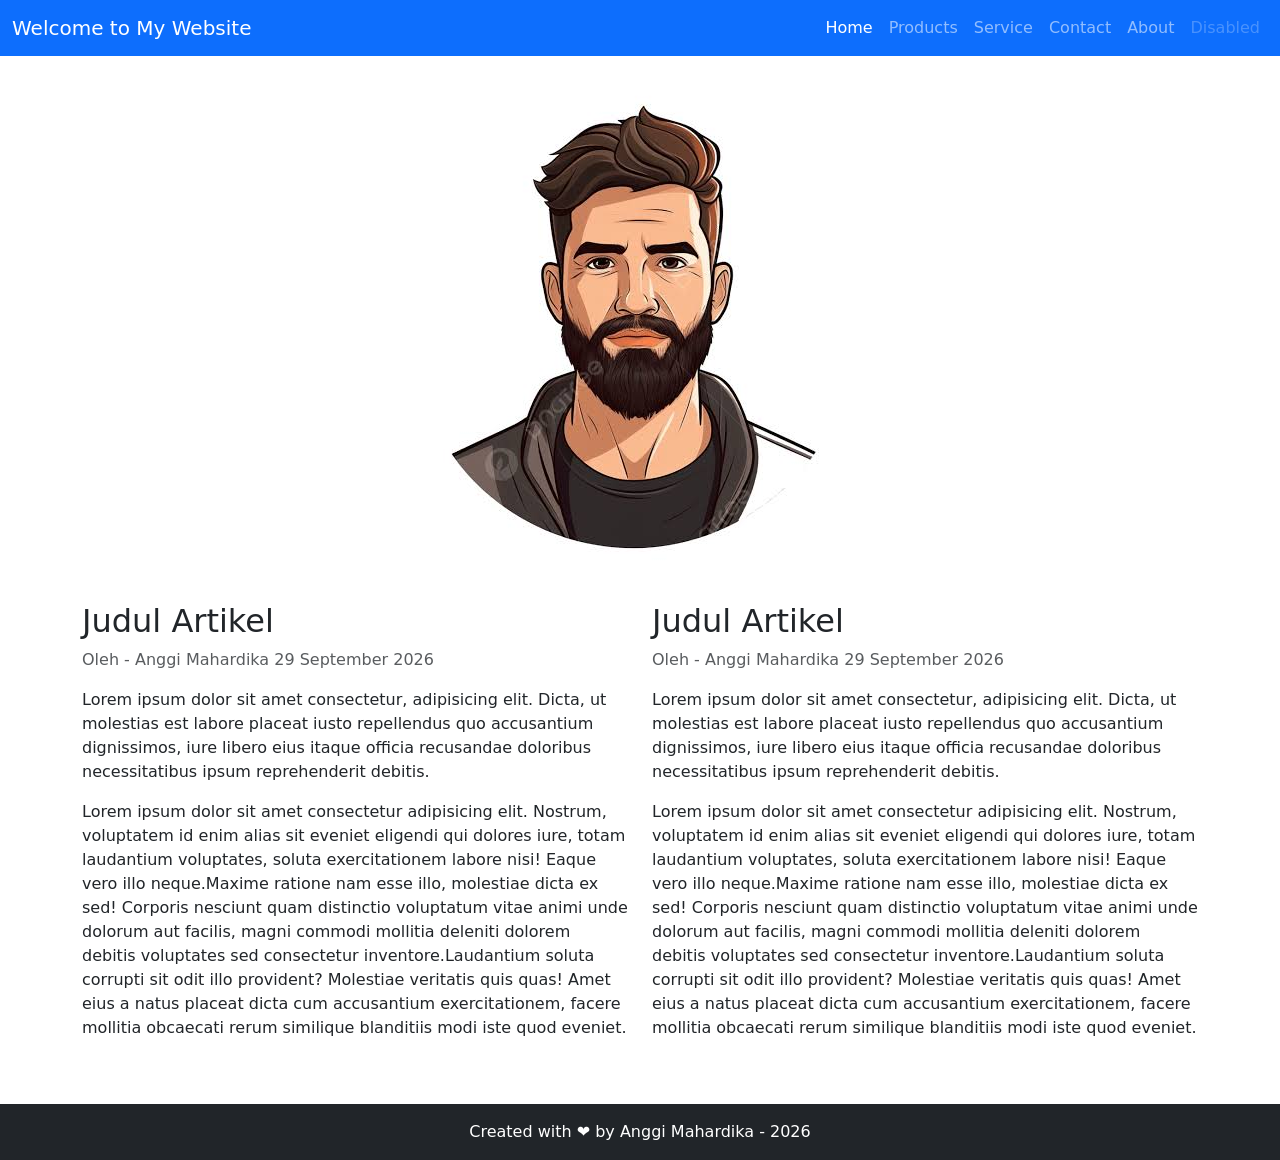
<file: web-bootstrap/index.html>
<!DOCTYPE html>
<html lang="en">
<head>
    <meta charset="UTF-8">
    <meta name="viewport" content="width=device-width, initial-scale=1.0">
    <title>Document</title>
     <link href="https://cdn.jsdelivr.net/npm/bootstrap@5.3.8/dist/css/bootstrap.min.css" rel="stylesheet" integrity="sha384-sRIl4kxILFvY47J16cr9ZwB07vP4J8+LH7qKQnuqkuIAvNWLzeN8tE5YBujZqJLB" crossorigin="anonymous">
</head>
<body>
    <!-- navbar atau menu untuk warna primary, danger, warning, success -->
     <nav class="navbar navbar-expand-lg bg-primary navbar-dark fixed-top">
  <div class="container-fluid">
    <a class="navbar-brand" href="#">Welcome to My Website</a>
    <button class="navbar-toggler" type="button" data-bs-toggle="collapse" data-bs-target="#navbarNavAltMarkup" aria-controls="navbarNavAltMarkup" aria-expanded="false" aria-label="Toggle navigation">
      <span class="navbar-toggler-icon"></span>
    </button>
    <div class="collapse navbar-collapse" id="navbarNavAltMarkup">
      <div class="navbar-nav ms-auto">
        <a class="nav-link active" aria-current="page" 
        href="#">Home</a>
        <a class="nav-link" href="#">Products</a>
        <a class="nav-link" href="#">Service</a>
        <a class="nav-link" href="#">Contact</a>
        <a class="nav-link" href="#">About</a>
        <a class="nav-link disabled" aria-disabled="true">Disabled</a>
      </div>
    </div>
  </div>
</nav>

<!-- hero image atau banner -->
 <div class="container text-center mt-5">
    <img src="img/images.jpg" alt="Hero Image">
 </div>

    <!-- bagian artikel -->
    <div class="container">
        <div class="row">
            <!-- column 1 -->
            <div class="col-md">
                 <h2>Judul Artikel</h2>
                <p class="text-muted">Oleh - Anggi Mahardika 29 September 2026</p>
                <p>Lorem ipsum dolor sit amet consectetur, adipisicing elit. Dicta, ut molestias est labore placeat iusto repellendus quo accusantium dignissimos, iure libero eius itaque officia recusandae doloribus necessitatibus ipsum reprehenderit debitis.</p>
                <p><span>Lorem ipsum dolor sit amet consectetur adipisicing elit. Nostrum, voluptatem id enim alias sit eveniet eligendi qui dolores iure, totam laudantium voluptates, soluta exercitationem labore nisi! Eaque vero illo neque.</span><span>Maxime ratione nam esse illo, molestiae dicta ex sed! Corporis nesciunt quam distinctio voluptatum vitae animi unde dolorum aut facilis, magni commodi mollitia deleniti dolorem debitis voluptates sed consectetur inventore.</span><span>Laudantium soluta corrupti sit odit illo provident? Molestiae veritatis quis quas! Amet eius a natus placeat dicta cum accusantium exercitationem, facere mollitia obcaecati rerum similique blanditiis modi iste quod eveniet.</span></p>
                </div>
            <!-- column 2 -->
            <div class="col-md">
                <h2>Judul Artikel</h2>
                <p class="text-muted">Oleh - Anggi Mahardika 29 September 2026</p>
                <p>Lorem ipsum dolor sit amet consectetur, adipisicing elit. Dicta, ut molestias est labore placeat iusto repellendus quo accusantium dignissimos, iure libero eius itaque officia recusandae doloribus necessitatibus ipsum reprehenderit debitis.</p>
                <p><span>Lorem ipsum dolor sit amet consectetur adipisicing elit. Nostrum, voluptatem id enim alias sit eveniet eligendi qui dolores iure, totam laudantium voluptates, soluta exercitationem labore nisi! Eaque vero illo neque.</span><span>Maxime ratione nam esse illo, molestiae dicta ex sed! Corporis nesciunt quam distinctio voluptatum vitae animi unde dolorum aut facilis, magni commodi mollitia deleniti dolorem debitis voluptates sed consectetur inventore.</span><span>Laudantium soluta corrupti sit odit illo provident? Molestiae veritatis quis quas! Amet eius a natus placeat dicta cum accusantium exercitationem, facere mollitia obcaecati rerum similique blanditiis modi iste quod eveniet.</span></p>
            </div>
        </div>
    </div>

    <!-- buat footer -->
     <footer class="bg-dark text-white text-center py-3 mt-5">
        Created with ❤️ by Anggi Mahardika - 2026
     </footer>

    <!-- javascript code bootstrap -->
    <script src="https://cdn.jsdelivr.net/npm/bootstrap@5.3.8/dist/js/bootstrap.bundle.min.js" integrity="sha384-FKyoEForCGlyvwx9Hj09JcYn3nv7wiPVlz7YYwJrWVcXK/BmnVDxM+D2scQbITxI" crossorigin="anonymous"></script>
</body>
</html>
</file>
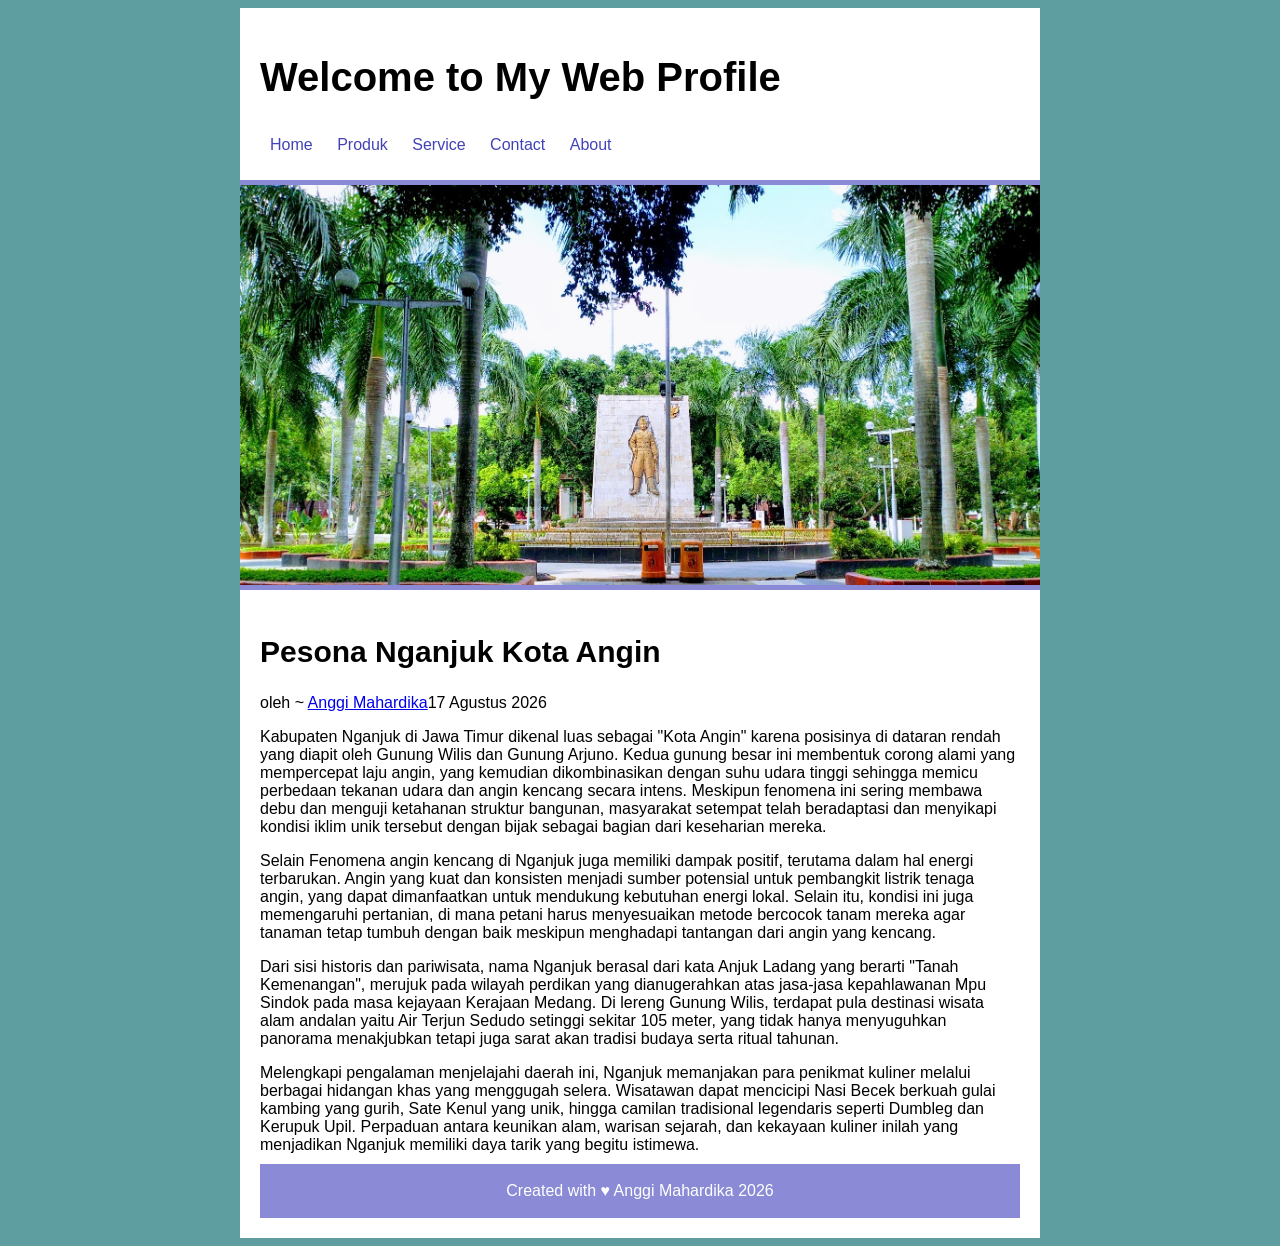
<file: web-css/index.html>
<!DOCTYPE html>
<html lang="en">
<head>
    <meta charset="UTF-8">
    <meta name="viewport" content="width=device-width, initial-scale=1.0">
    <title>Web Profile</title>
    <!--link style css external --->
    <link rel="stylesheet" href="css/style.css">
</head>
<body>
    <!-- membuat container  -->
    <div class="container">
        <!-- membuat header -->
        <div class="header">
           <h1 class="judul">Welcome to My Web Profile</h1> 
        <!-- membuat menu navigasi atas -->
         <ul class="nav">
            <li><a href="#">Home</a></li>
            <li><a href="#">Produk</a></li>
            <li><a href="#">Service</a></li>
            <li><a href="#">Contact</a></li>
            <li><a href="#">About</a></li>
         </ul>
    </div>
    <!-- header -->
  <div class ="banner"></div>


<!-- isi -->
<div class="isi">
    <h2>Pesona Nganjuk Kota Angin</h2>
    <p class="Penulis">oleh  ~ <a href="#">Anggi Mahardika</a>17 Agustus 2026</p>

<p> Kabupaten Nganjuk di Jawa Timur dikenal luas sebagai "Kota Angin" karena posisinya di dataran rendah yang diapit oleh Gunung Wilis dan Gunung Arjuno. Kedua gunung besar ini membentuk corong alami yang mempercepat laju angin, yang kemudian dikombinasikan dengan suhu udara tinggi sehingga memicu perbedaan tekanan udara dan angin kencang secara intens. Meskipun fenomena ini sering membawa debu dan menguji ketahanan struktur bangunan, masyarakat setempat telah beradaptasi dan menyikapi kondisi iklim unik tersebut dengan bijak sebagai bagian dari keseharian mereka.</p>

<p>  Selain Fenomena angin kencang di Nganjuk juga memiliki dampak positif, terutama dalam hal energi terbarukan. Angin yang kuat dan konsisten menjadi sumber potensial untuk pembangkit listrik tenaga angin, yang dapat dimanfaatkan untuk mendukung kebutuhan energi lokal. Selain itu, kondisi ini juga memengaruhi pertanian, di mana petani harus menyesuaikan metode bercocok tanam mereka agar tanaman tetap tumbuh dengan baik meskipun menghadapi tantangan dari angin yang kencang.</p>

<p> Dari sisi historis dan pariwisata, nama Nganjuk berasal dari kata Anjuk Ladang yang berarti "Tanah Kemenangan", merujuk pada wilayah perdikan yang dianugerahkan atas jasa-jasa kepahlawanan Mpu Sindok pada masa kejayaan Kerajaan Medang. Di lereng Gunung Wilis, terdapat pula destinasi wisata alam andalan yaitu Air Terjun Sedudo setinggi sekitar 105 meter, yang tidak hanya menyuguhkan panorama menakjubkan tetapi juga sarat akan tradisi budaya serta ritual tahunan.</p>

<p> Melengkapi pengalaman menjelajahi daerah ini, Nganjuk memanjakan para penikmat kuliner melalui berbagai hidangan khas yang menggugah selera. Wisatawan dapat mencicipi Nasi Becek berkuah gulai kambing yang gurih, Sate Kenul yang unik, hingga camilan tradisional legendaris seperti Dumbleg dan Kerupuk Upil. Perpaduan antara keunikan alam, warisan sejarah, dan kekayaan kuliner inilah yang menjadikan Nganjuk memiliki daya tarik yang begitu istimewa.</p>

    <!-- footer -->
<div class="footer">
        <p class="copyright">Created with &hearts; Anggi Mahardika 2026</p>
</div>
<!-- footer -->
</body>
</html>
</file>
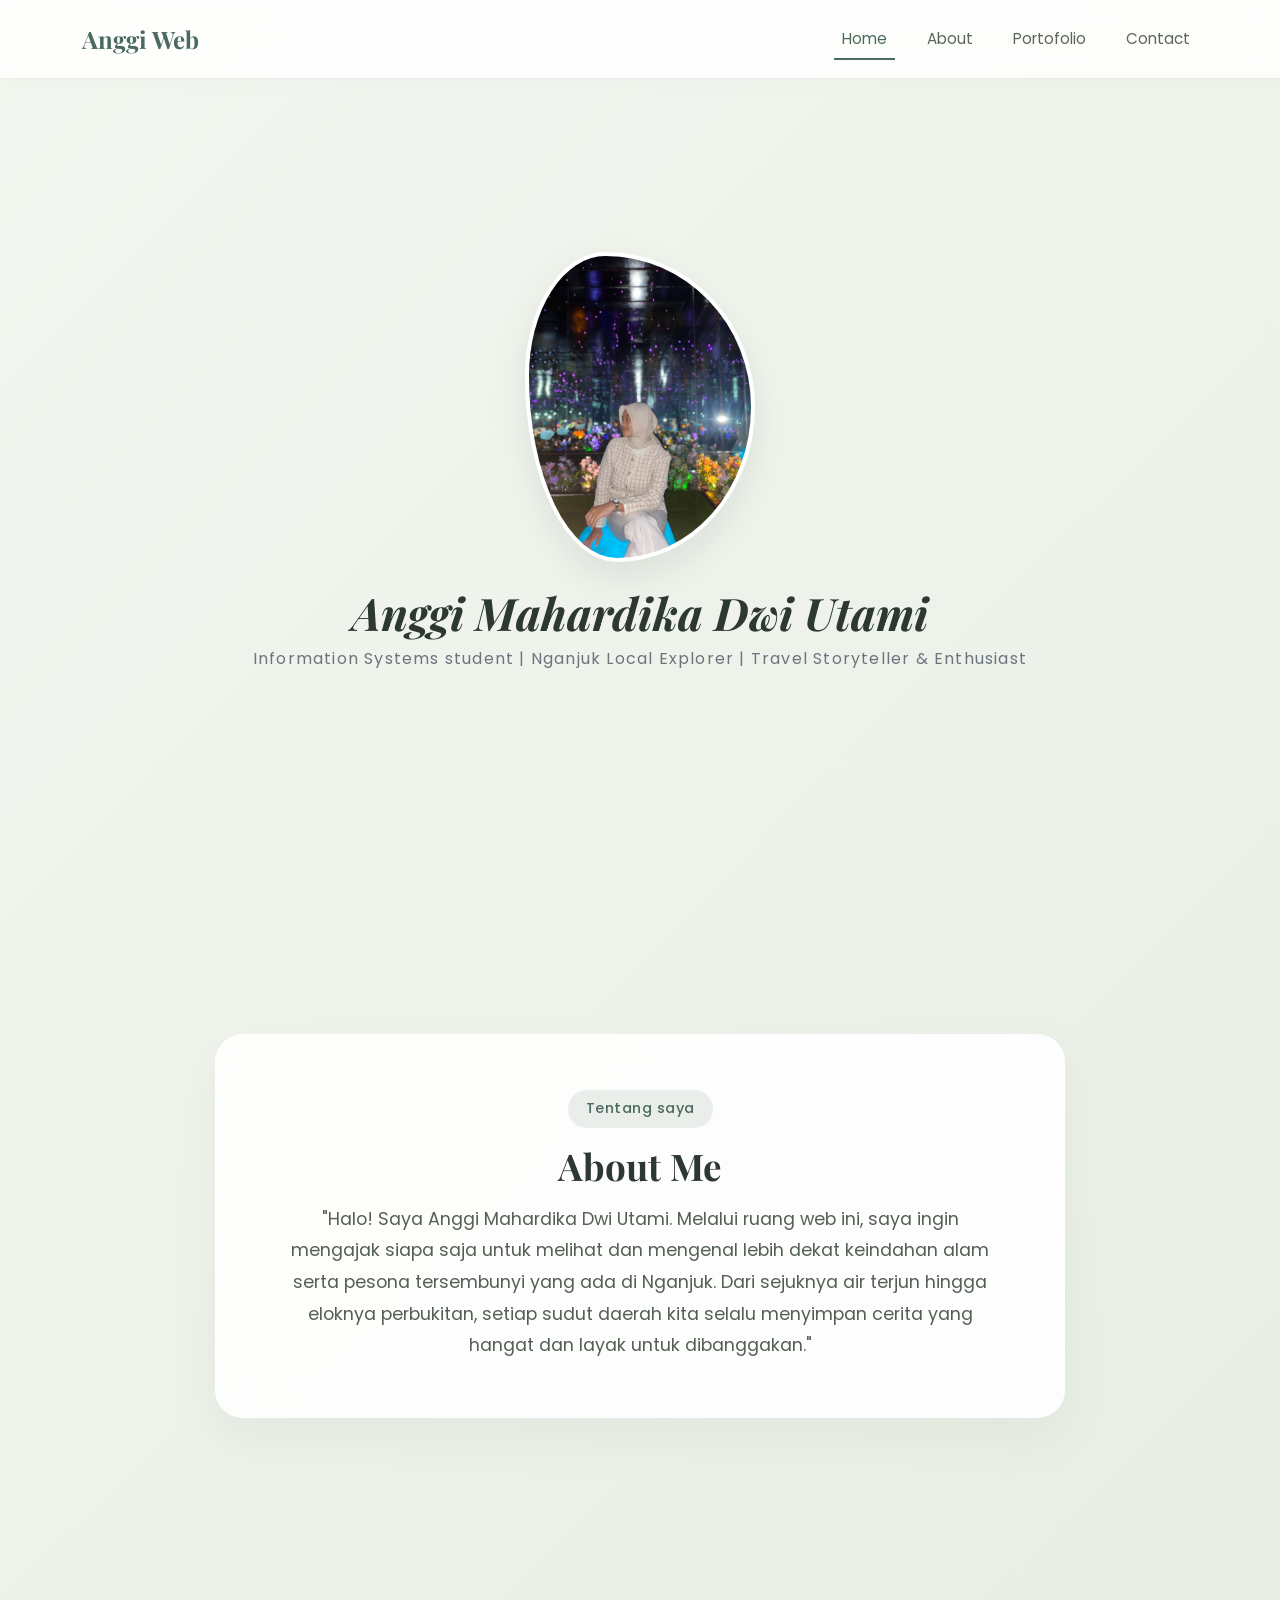
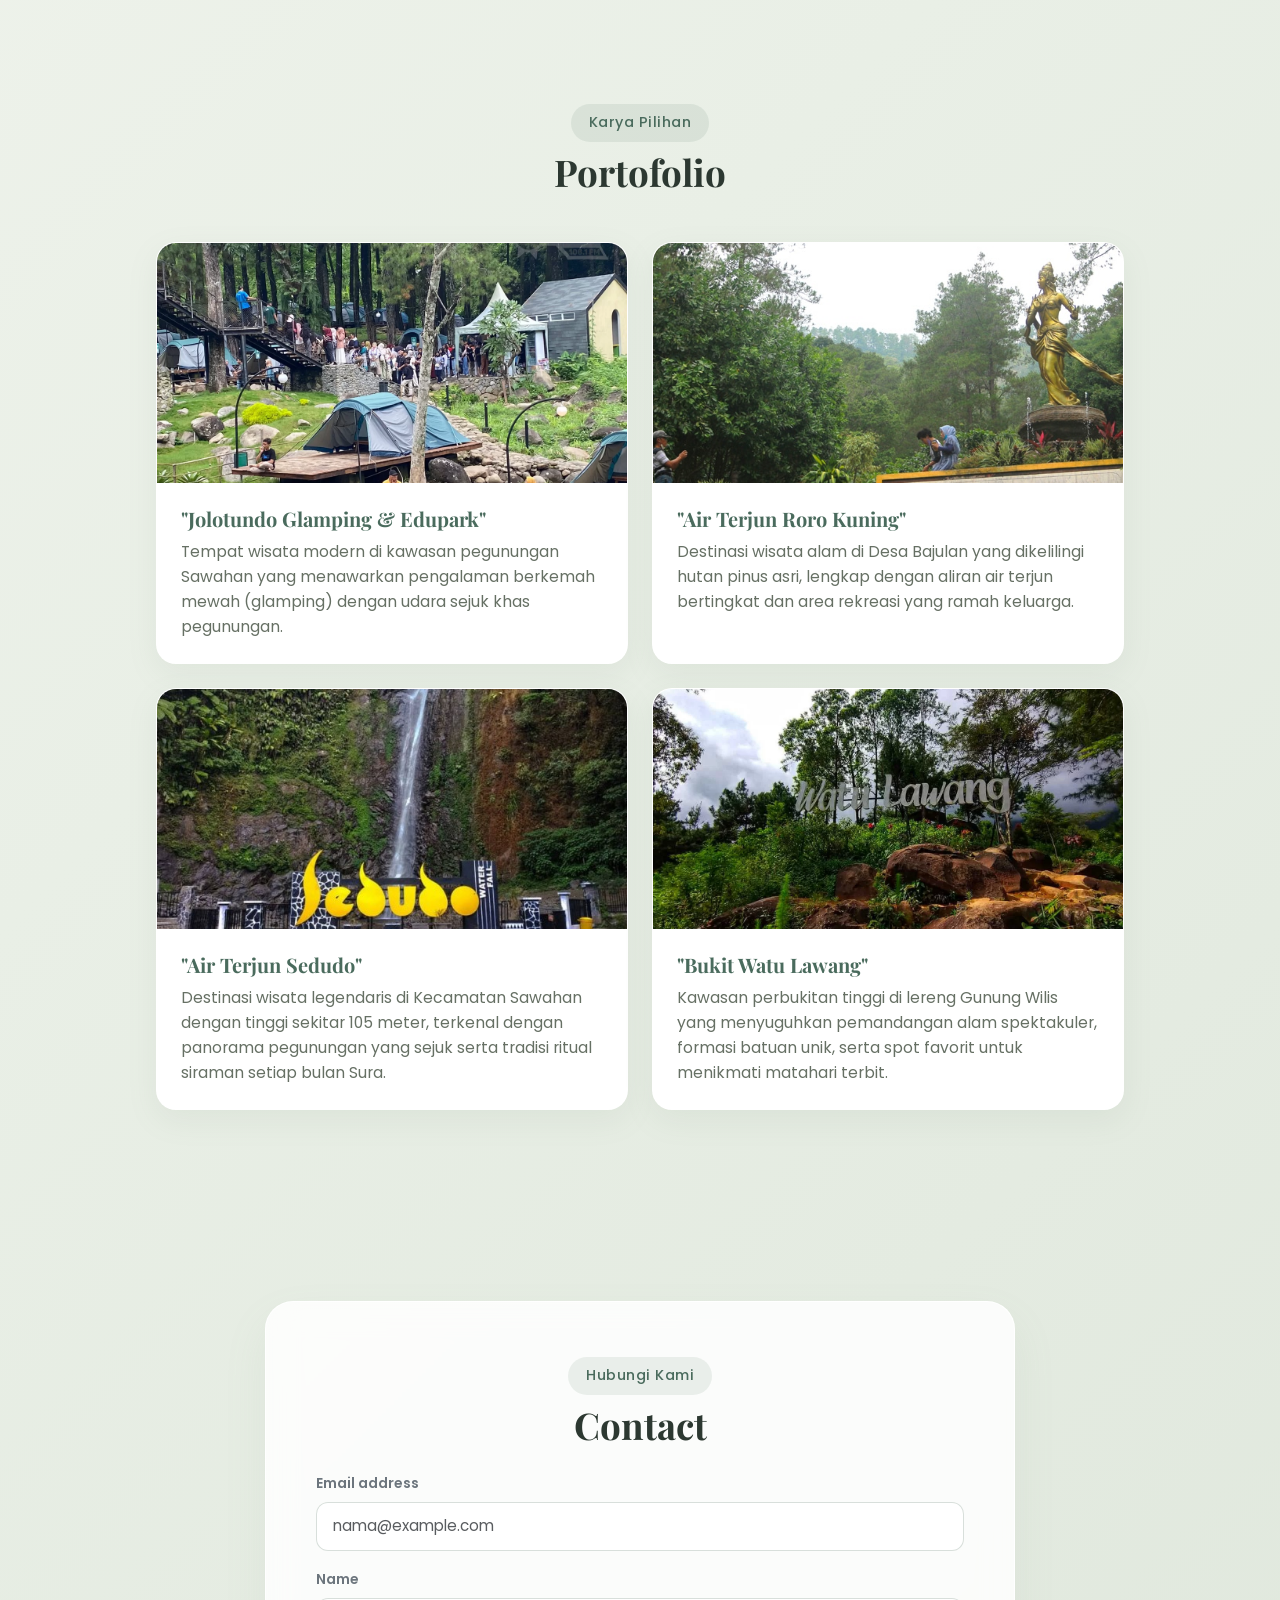
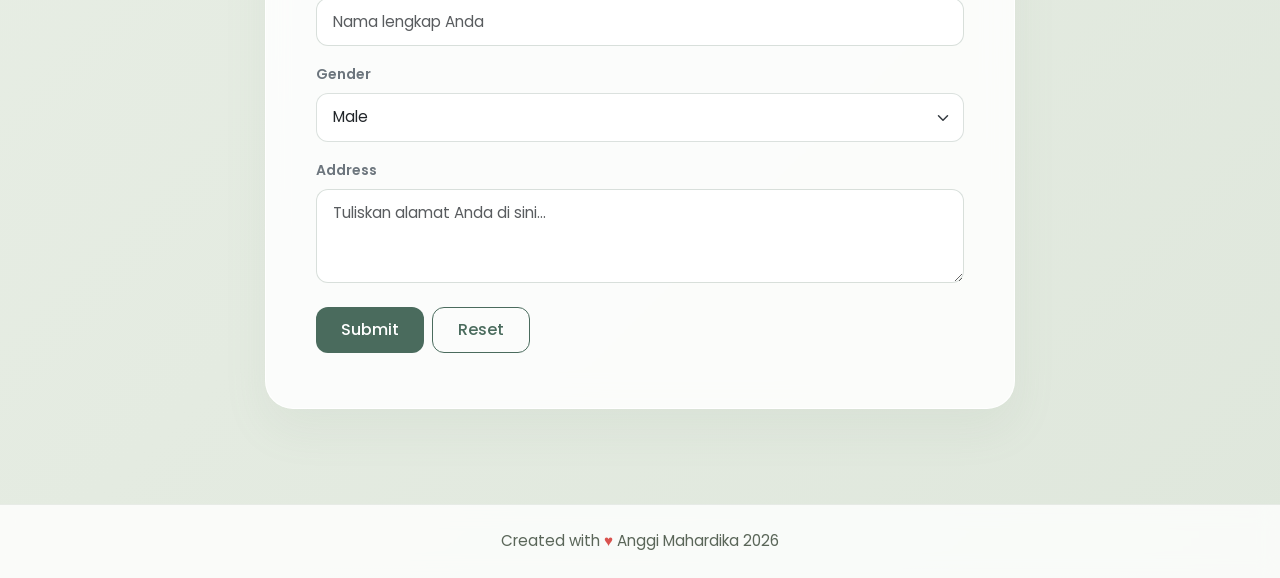
<file: web-profil/index.html>
<!DOCTYPE html>
<html lang="id">
<head>
    <meta charset="UTF-8">
    <meta name="viewport" content="width=device-width, initial-scale=1.0">
    <title>Portofolio - Anggi Mahardika </title>
    <!-- Bootstrap 5 CSS CDN -->
    <link href="https://cdn.jsdelivr.net/npm/bootstrap@5.3.0/dist/css/bootstrap.min.css" rel="stylesheet">
    <!-- Google Fonts: Playfair Display & Poppins -->
    <link href="https://fonts.googleapis.com/css2?family=Playfair+Display:ital,wght@0,600;0,700;1,400&family=Poppins:wght@300;400;500;600&display=swap" rel="stylesheet">
    <!-- Animate.css -->
    <link rel="stylesheet" href="https://cdnjs.cloudflare.com/ajax/libs/animate.css/4.1.1/animate.min.css"/>
    
    <style>
        html {
            scroll-behavior: smooth;
        }

        body {
            /* Latar Belakang Soft Pastel Sage Green & Warm Cream */
            background: linear-gradient(135deg, #f4f6f0 0%, #e9efe6 50%, #dfe7dc 100%);
            background-color: #f4f6f0;
            font-family: 'Poppins', sans-serif;
            color: #444b43;
            min-height: 100vh;
            margin: 0;
            overflow-x: hidden;
        }

        /* Navigasi Atas */
        .navbar-custom {
            background-color: rgba(255, 255, 255, 0.85);
            backdrop-filter: blur(12px);
            border-bottom: 1px solid rgba(120, 140, 120, 0.15);
            padding: 1rem 2rem;
            position: sticky;
            top: 0;
            z-index: 1000;
            box-shadow: 0 4px 20px rgba(0, 0, 0, 0.02);
        }

        .navbar-brand {
            font-family: 'Playfair Display', serif;
            color: #4a6b5d !important;
            font-weight: 700;
            font-size: 1.5rem;
        }

        .nav-link {
            color: #5a6659 !important;
            font-weight: 400;
            font-size: 0.95rem;
            transition: all 0.3s ease;
            margin-left: 1.5rem;
            position: relative;
        }

        .nav-link:hover, .nav-link.active {
            color: #4a6b5d !important;
        }

        .nav-link::after {
            content: '';
            position: absolute;
            width: 0;
            height: 2px;
            bottom: -2px;
            left: 0;
            background-color: #4a6b5d;
            transition: width 0.3s ease;
        }

        .nav-link:hover::after, .nav-link.active::after {
            width: 100%;
        }

        /* Tipografi */
        h1, h2, .profile-name {
            font-family: 'Playfair Display', serif;
        }

        .profile-name {
            color: #2c3831;
            font-style: italic;
            font-size: 2.8rem;
            font-weight: 700;
        }

        /* Bingkai Foto Profil */
        .profile-img-container {
            width: 230px;
            height: 310px;
            margin: 0 auto;
            overflow: hidden;
            border-radius: 35% 65% 60% 40% / 40% 50% 50% 60%;
            box-shadow: 0 15px 35px rgba(74, 107, 93, 0.12);
            border: 4px solid #ffffff;
            background-color: #eee;
            transition: transform 0.6s cubic-bezier(0.16, 1, 0.3, 1);
        }

        .profile-img-container img {
            width: 100%;
            height: 100%;
            object-fit: cover;
            transition: transform 0.8s cubic-bezier(0.16, 1, 0.3, 1);
        }

        .profile-img-container:hover img {
            transform: scale(1.05);
        }

        /* Layout Section */
        section {
            padding: 95px 0;
            min-height: 85vh;
            display: flex;
            align-items: center;
            justify-content: center;
        }

        /* Card Section Umum */
        .section-card {
            background: rgba(255, 255, 255, 0.85);
            backdrop-filter: blur(15px);
            border: 1px solid rgba(255, 255, 255, 0.9);
            border-radius: 28px;
            padding: 55px 50px;
            box-shadow: 0 20px 45px rgba(130, 150, 130, 0.09);
            width: 100%;
            max-width: 850px;
            margin: 0 auto;
        }

        .section-title {
            font-size: 2.3rem;
            font-weight: 700;
            color: #2c3831;
            margin-bottom: 1rem;
        }

        .section-desc {
            font-size: 1.1rem;
            line-height: 1.8;
            color: #556054;
        }

        .badge-custom {
            background-color: rgba(74, 107, 93, 0.1);
            color: #4a6b5d;
            font-weight: 500;
            padding: 8px 18px;
            border-radius: 20px;
            font-size: 0.9rem;
            letter-spacing: 0.5px;
        }

        /* Portofolio (Karya Pilihan) */
        .portfolio-wrapper-container {
            max-width: 1000px;
            width: 100%;
            margin: 0 auto;
        }

        .portfolio-card {
            border-radius: 20px;
            overflow: hidden;
            background: #ffffff;
            box-shadow: 0 10px 30px rgba(130, 150, 130, 0.1);
            border: 1px solid rgba(255, 255, 255, 0.9);
            transition: all 0.6s cubic-bezier(0.16, 1, 0.3, 1);
        }

        .portfolio-card:hover {
            transform: translateY(-8px);
            box-shadow: 0 20px 40px rgba(74, 107, 93, 0.18);
        }

        .portfolio-img-wrapper {
            height: 240px; 
            overflow: hidden;
            position: relative;
        }

        .portfolio-img-wrapper img {
            width: 100%;
            height: 100%;
            object-fit: cover;
            transition: transform 0.8s cubic-bezier(0.16, 1, 0.3, 1), filter 0.8s ease;
        }

        .portfolio-card:hover .portfolio-img-wrapper img {
            transform: scale(1.08);
            filter: brightness(1.02);
        }

        .portfolio-title {
            font-size: 1.25rem;
            font-weight: 700;
            color: #4a6b5d;
            font-family: 'Playfair Display', serif;
        }

        .portfolio-desc {
            font-size: 0.98rem;
            color: #667064;
            line-height: 1.6;
        }

        /* Form Kontak Estetik */
        .form-control, .form-select {
            border-radius: 12px;
            padding: 12px 16px;
            border: 1px solid rgba(74, 107, 93, 0.2);
            background-color: rgba(255, 255, 255, 0.9);
            font-size: 0.95rem;
            transition: all 0.3s ease;
        }

        .form-control:focus, .form-select:focus {
            border-color: #4a6b5d;
            box-shadow: 0 0 0 0.25rem rgba(74, 107, 93, 0.12);
            background-color: #ffffff;
        }

        .btn-primary-custom {
            background-color: #4a6b5d;
            border: none;
            color: white;
            padding: 10px 25px;
            border-radius: 12px;
            font-weight: 500;
            transition: all 0.4s cubic-bezier(0.16, 1, 0.3, 1);
        }

        .btn-primary-custom:hover {
            background-color: #3b5549;
            transform: translateY(-2px);
            box-shadow: 0 6px 15px rgba(74, 107, 93, 0.25);
        }

        .btn-outline-custom {
            background-color: transparent;
            border: 1px solid #4a6b5d;
            color: #4a6b5d;
            padding: 10px 25px;
            border-radius: 12px;
            font-weight: 500;
            transition: all 0.4s cubic-bezier(0.16, 1, 0.3, 1);
        }

        .btn-outline-custom:hover {
            background-color: rgba(74, 107, 93, 0.08);
            color: #3b5549;
        }

        /* Styling Footer */
        .footer-custom {
            background-color: rgba(255, 255, 255, 0.8);
            backdrop-filter: blur(10px);
            border-top: 1px solid rgba(120, 140, 120, 0.15);
            padding: 25px 0;
            text-align: center;
            font-size: 0.95rem;
            color: #5a6659;
        }

        .footer-custom span {
            color: #d9534f;
        }

        /* EFEK ANIMASI SCROLL INTERAKTIF */
        .scroll-animate {
            opacity: 0;
            transform: translateY(50px) scale(0.97);
            transition: opacity 1s cubic-bezier(0.16, 1, 0.3, 1), transform 1s cubic-bezier(0.16, 1, 0.3, 1);
            will-change: opacity, transform;
        }

        .scroll-animate.show {
            opacity: 1;
            transform: translateY(0) scale(1);
        }

        .delay-1 { transition-delay: 0.15s; }
        .delay-2 { transition-delay: 0.3s; }
        .delay-3 { transition-delay: 0.45s; }
        .delay-4 { transition-delay: 0.6s; }
    </style>
</head>
<body>

    <!-- Navigasi Atas -->
    <nav class="navbar navbar-expand-lg navbar-custom animate__animated animate__fadeInDown">
        <div class="container">
            <a class="navbar-brand" href="#home">Anggi Web</a>
            <button class="navbar-toggler border-0 shadow-none" type="button" data-bs-toggle="collapse" data-bs-target="#navbarNav" aria-controls="navbarNav" aria-expanded="false" aria-label="Toggle navigation">
                <span class="navbar-toggler-icon"></span>
            </button>
            <div class="collapse navbar-collapse justify-content-end" id="navbarNav">
                <ul class="navbar-nav">
                    <li class="nav-item"><a class="nav-link active" href="#home">Home</a></li>
                    <li class="nav-item"><a class="nav-link" href="#about">About</a></li>
                    <li class="nav-item"><a class="nav-link" href="#portofolio">Portofolio</a></li>
                    <li class="nav-item"><a class="nav-link" href="#contact">Contact</a></li>
                </ul>
            </div>
        </div>
    </nav>

    <!-- 1. BAGIAN: HOME -->
    <section id="home" class="text-center">
        <div class="container">
            <div class="profile-img-container mb-4 animate__animated animate__fadeIn animate__slow">
                <img src="image/anggi.jpg" alt="Profil">
            </div>
            <h1 class="profile-name mb-2 animate__animated animate__fadeInUp animate__delay-1s">Anggi Mahardika Dwi Utami</h1>
            <p class="text-secondary tracking-wide mb-0 animate__animated animate__fadeInUp animate__delay-2s" style="letter-spacing: 1.2px; font-size: 1rem;">
            Information Systems student | Nganjuk Local Explorer | Travel Storyteller & Enthusiast
            </p>
        </div>
    </section>

    <!-- 2. BAGIAN: ABOUT -->
    <section id="about">
        <div class="container">
            <div class="section-card text-center scroll-animate">
                <span class="badge-custom mb-3 d-inline-block">Tentang saya</span>
                <h2 class="section-title">About Me</h2>
                <p class="section-desc px-md-4 mb-0">
                    "Halo! Saya Anggi Mahardika Dwi Utami. Melalui ruang web ini, saya ingin mengajak siapa saja untuk melihat dan mengenal lebih dekat keindahan alam serta pesona tersembunyi yang ada di Nganjuk. Dari sejuknya air terjun hingga eloknya perbukitan, setiap sudut daerah kita selalu menyimpan cerita yang hangat dan layak untuk dibanggakan."
                </p>
            </div>
        </div>
    </section>

    <!-- 3. BAGIAN: PORTOFOLIO / KARYA PILIHAN -->
    <section id="portofolio">
        <div class="portfolio-wrapper-container px-3">
            <div class="text-center mb-5 scroll-animate">
                <span class="badge-custom mb-2 d-inline-block">Karya Pilihan</span>
                <h2 class="section-title">Portofolio</h2>
            </div>
            <div class="row g-4">
                <!-- Foto 1 -->
                <div class="col-md-6 scroll-animate delay-1">
                    <div class="portfolio-card h-100">
                        <div class="portfolio-img-wrapper">
                            <img src="image/jolotundo.jpg" alt="Jolotundo Glamping & Edupark">
                        </div>
                        <div class="p-4">
                            <h5 class="portfolio-title mb-2">"Jolotundo Glamping & Edupark"</h5>
                            <p class="portfolio-desc mb-0">Tempat wisata modern di kawasan pegunungan Sawahan yang menawarkan pengalaman berkemah mewah (glamping) dengan udara sejuk khas pegunungan.</p>
                        </div>
                    </div>
                </div>
                <!-- Foto 2 -->
                <div class="col-md-6 scroll-animate delay-2">
                    <div class="portfolio-card h-100">
                        <div class="portfolio-img-wrapper">
                            <img src="image/rorokuning.jpg" alt="Air Terjun Roro Kuning">
                        </div>
                        <div class="p-4">
                            <h5 class="portfolio-title mb-2">"Air Terjun Roro Kuning"</h5>
                            <p class="portfolio-desc mb-0">Destinasi wisata alam di Desa Bajulan yang dikelilingi hutan pinus asri, lengkap dengan aliran air terjun bertingkat dan area rekreasi yang ramah keluarga.</p>
                        </div>
                    </div>
                </div>
                <!-- Foto 3 -->
                <div class="col-md-6 scroll-animate delay-3">
                    <div class="portfolio-card h-100">
                        <div class="portfolio-img-wrapper">
                            <img src="image/Sedudo.jpg" alt="Air Terjun Sedudo">
                        </div>
                        <div class="p-4">
                            <h5 class="portfolio-title mb-2">"Air Terjun Sedudo"</h5>
                            <p class="portfolio-desc mb-0">Destinasi wisata legendaris di Kecamatan Sawahan dengan tinggi sekitar 105 meter, terkenal dengan panorama pegunungan yang sejuk serta tradisi ritual siraman setiap bulan Sura.</p>
                        </div>
                    </div>
                </div>
                <!-- Foto 4 -->
                <div class="col-md-6 scroll-animate delay-4">
                    <div class="portfolio-card h-100">
                        <div class="portfolio-img-wrapper">
                            <img src="image/watulawang.jpg" alt="Bukit Watu Lawang">
                        </div>
                        <div class="p-4">
                            <h5 class="portfolio-title mb-2">"Bukit Watu Lawang"</h5>
                            <p class="portfolio-desc mb-0">Kawasan perbukitan tinggi di lereng Gunung Wilis yang menyuguhkan pemandangan alam spektakuler, formasi batuan unik, serta spot favorit untuk menikmati matahari terbit.</p>
                        </div>
                    </div>
                </div>
            </div>
        </div>
    </section>

    <!-- 4. BAGIAN: CONTACT -->
    <section id="contact">
        <div class="container">
            <div class="section-card scroll-animate" style="max-width: 750px;">
                <div class="text-center mb-4">
                    <span class="badge-custom mb-2 d-inline-block">Hubungi Kami</span>
                    <h2 class="section-title">Contact</h2>
                </div>
                <form>
                    <div class="mb-3">
                        <label for="email" class="form-label small fw-semibold text-secondary">Email address</label>
                        <input type="email" class="form-control" id="email" placeholder="nama@example.com">
                    </div>
                    <div class="mb-3">
                        <label for="name" class="form-label small fw-semibold text-secondary">Name</label>
                        <input type="text" class="form-control" id="name" placeholder="Nama lengkap Anda">
                    </div>
                    <div class="mb-3">
                        <label for="gender" class="form-label small fw-semibold text-secondary">Gender</label>
                        <select class="form-select" id="gender">
                            <option selected>Male</option>
                            <option>Female</option>
                            <option>Other</option>
                        </select>
                    </div>
                    <div class="mb-4">
                        <label for="address" class="form-label small fw-semibold text-secondary">Address</label>
                        <textarea class="form-control" id="address" rows="3" placeholder="Tuliskan alamat Anda di sini..."></textarea>
                    </div>
                    <div class="d-flex gap-2">
                        <button type="submit" class="btn btn-primary-custom">Submit</button>
                        <button type="reset" class="btn btn-outline-custom">Reset</button>
                    </div>
                </form>
            </div>
        </div>
    </section>

    <!-- BAGIAN: FOOTER -->
    <footer class="footer-custom">
        <div class="container">
            <p class="mb-0">Created with <span>♥</span> Anggi Mahardika 2026</p>
        </div>
    </footer>

    <!-- Bootstrap JS Bundle CDN -->
    <script src="https://cdn.jsdelivr.net/npm/bootstrap@5.3.0/dist/js/bootstrap.bundle.min.js"></script>

    <!-- JavaScript Modern Menggunakan Intersection Observer API -->
    <script>
        document.addEventListener("DOMContentLoaded", function () {
            const observerOptions = {
                root: null,
                rootMargin: '0px',
                threshold: 0.15
            };

            const observer = new IntersectionObserver((entries, observer) => {
                entries.forEach(entry => {
                    if (entry.isIntersecting) {
                        entry.target.classList.add("show");
                    }
                });
            }, observerOptions);

            const animatedElements = document.querySelectorAll(".scroll-animate");
            animatedElements.forEach(el => observer.observe(el));
        });
    </script>
</body>
</html>
</file>
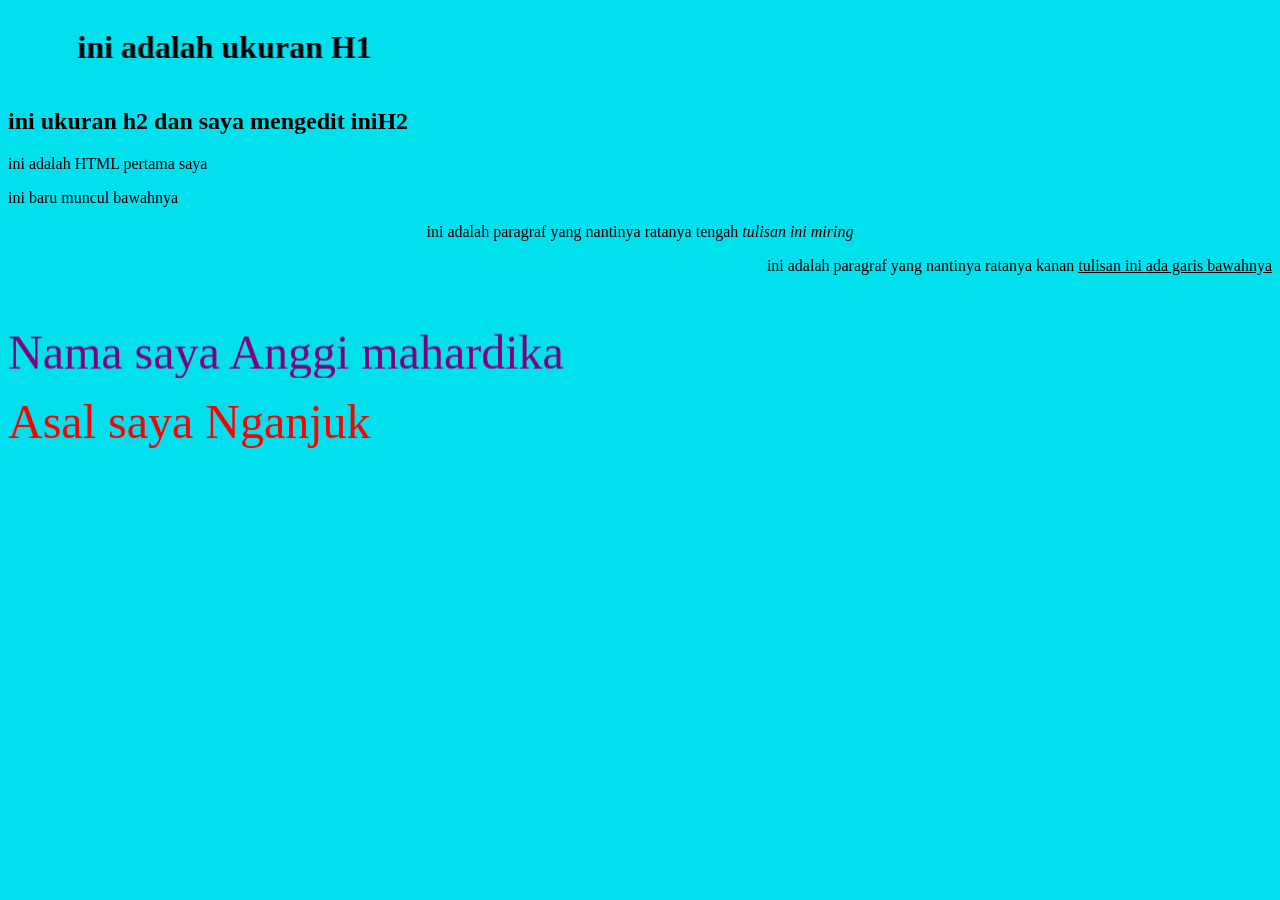
<file: tugas 1/tugas1.html>
<html>
    <head>
        <title> HTML TUGAS 1</title>
    </head>

    <body bgcolor="white red"> 

        <marquee behavior="alternate" direction="right">
            <h1>ini adalah ukuran H1</h1>
        </marquee>
        <H2>ini ukuran h2  dan saya mengedit iniH2</H2>

        <p>ini adalah HTML pertama saya</p>
        <p> ini baru muncul bawahnya</p>
        <p align="center">ini adalah paragraf yang nantinya ratanya tengah
        <i>tulisan ini miring</i> </p>
        <p align="right">ini adalah paragraf yang nantinya ratanya kanan
        <u>tulisan ini ada garis bawahnya</u> </p>

    <marquee behavior="slide" direction="up">
    <p>
        <font size="20" color="purple">Nama saya Anggi mahardika </font>
    </p>
    </marquee>

    <p>
        <font size="20" color="red"> Asal saya Nganjuk</font> 
    </p>
    </body> 

</html>
</file>
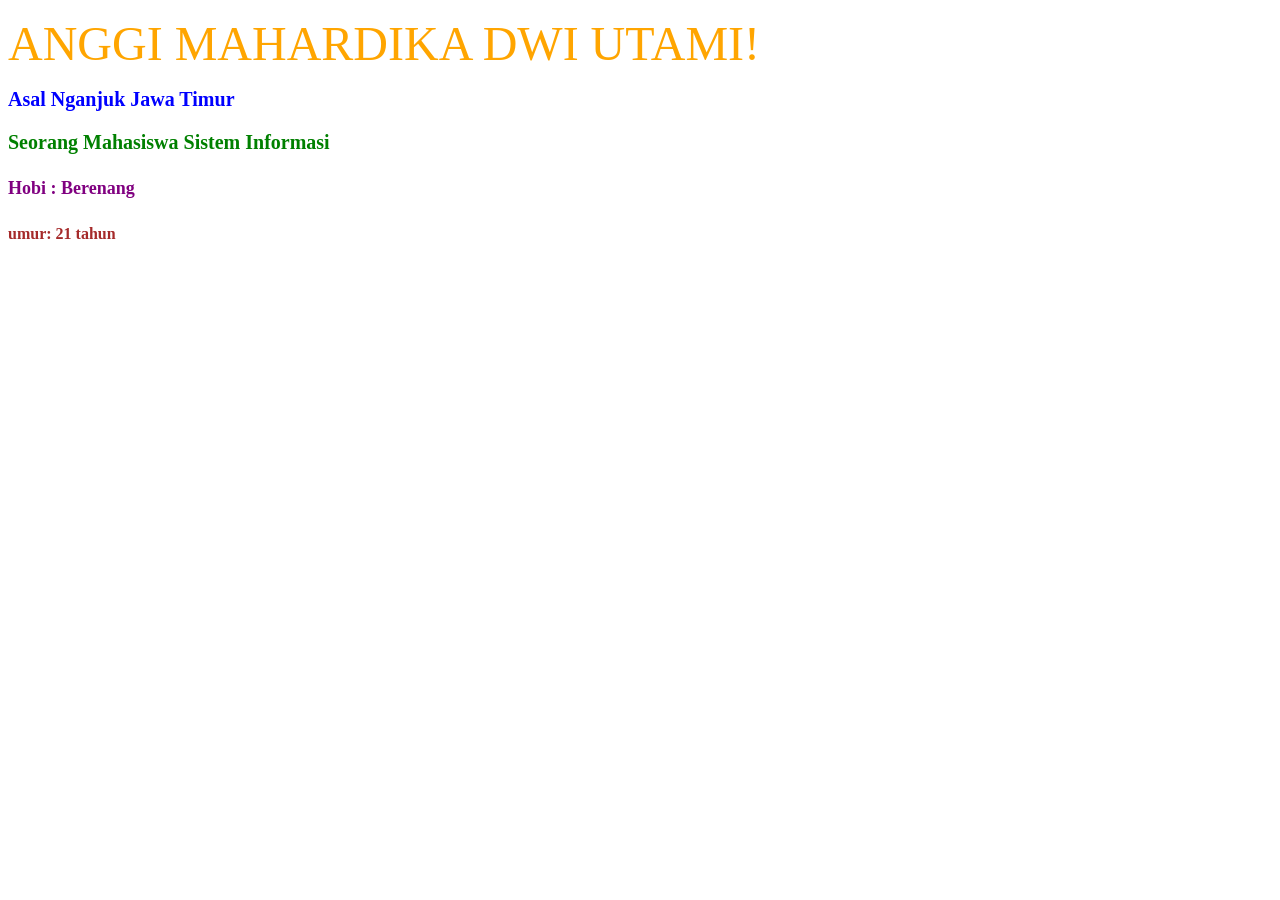
<file: tugas 3/tugas-css1.html>
<!DOCTYPE html>
<html lang="en">
<head>
    <meta charset="UTF-8">
    <meta name="viewport" content="width=device-width, initial-scale=1.0">
    <title>Document</title>
    <!-- disini tempat inline css -->
    <style type="text/css">
        h3 {
            color : purple;
            font-size: 20px;
        }

        p {
            color: rgb(119, 9, 95);
            font-size: 16px;
        }

        h2 {
            color: blue;
            font-size: 20px;
        }

        h3 {
            color: green;
            font-size: 20px;
        }

        h4 {
            color: purple;
            font-size: 18px;
        }

        h5 {
            color: brown;
            font-size: 16px;
        }

    </style>
</head>

<body>
    <P>  <font size="20" color="orange">ANGGI MAHARDIKA DWI UTAMI! </font></P>
    <h2>Asal Nganjuk Jawa Timur</h2>
    <h3>Seorang Mahasiswa Sistem Informasi</h3>
    <h4>Hobi : Berenang</h4>
    <h5>umur: 21 tahun</h5>

</body>
</html>
</file>
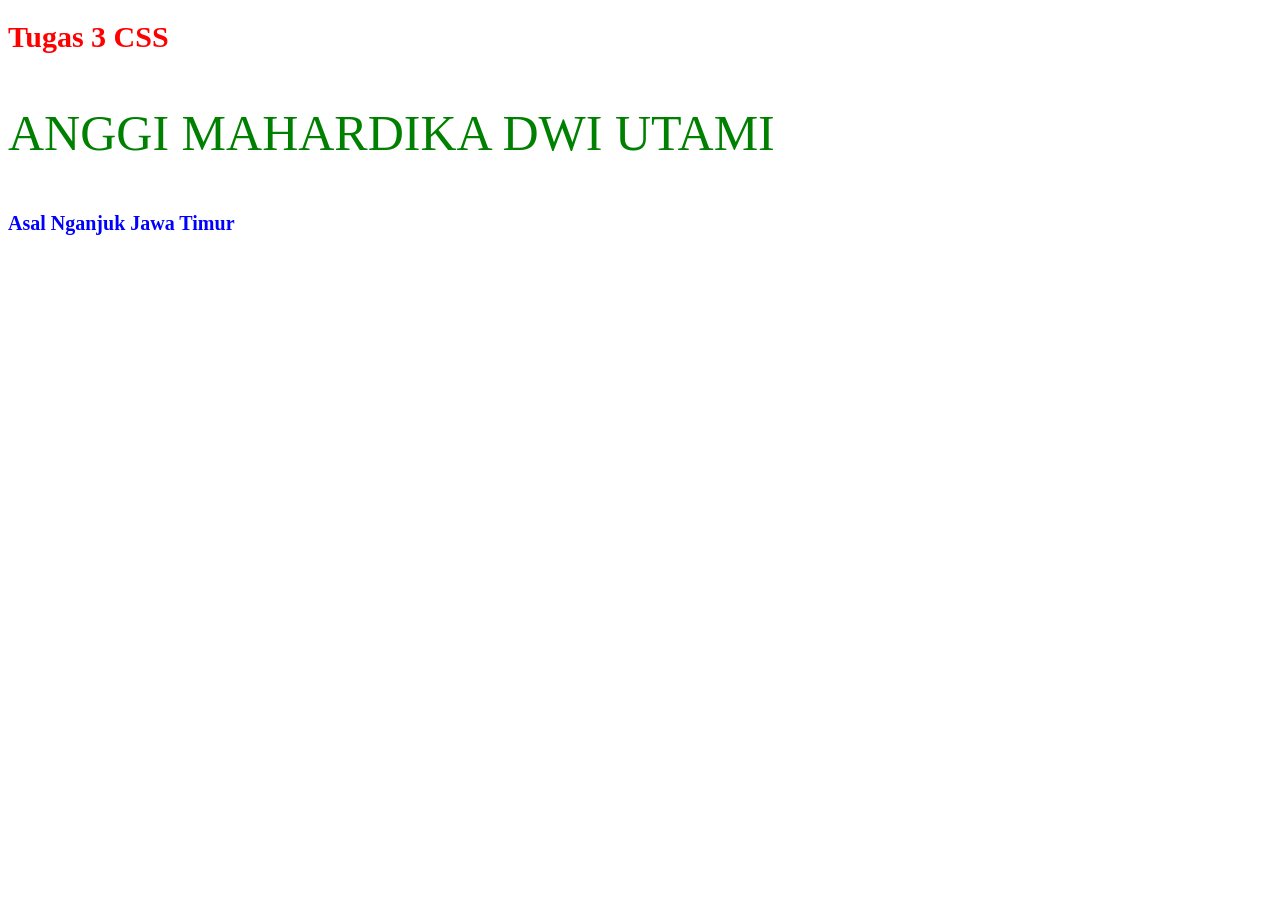
<file: tugas 3/tugas-css2.html>
<!DOCTYPE html>
<html lang="en">
<head>
    <meta charset="UTF-8">
    <meta name="viewport" content="width=device-width, initial-scale=1.0">
    <title>TUGAS 3</title>
    <!--Memasukan css external dengan tag link-->
    <link rel="stylesheet" href="style.css">
</head>
<body>
    <h1>Tugas 3 CSS </h1> 
    <!--warna ungu ukuran 30-->
    <p> ANGGI MAHARDIKA DWI UTAMI</p>
    <!-- ukuran font 50px-->
    <h2>Asal Nganjuk Jawa Timur</h2>

    
</body>
</html>
</file>
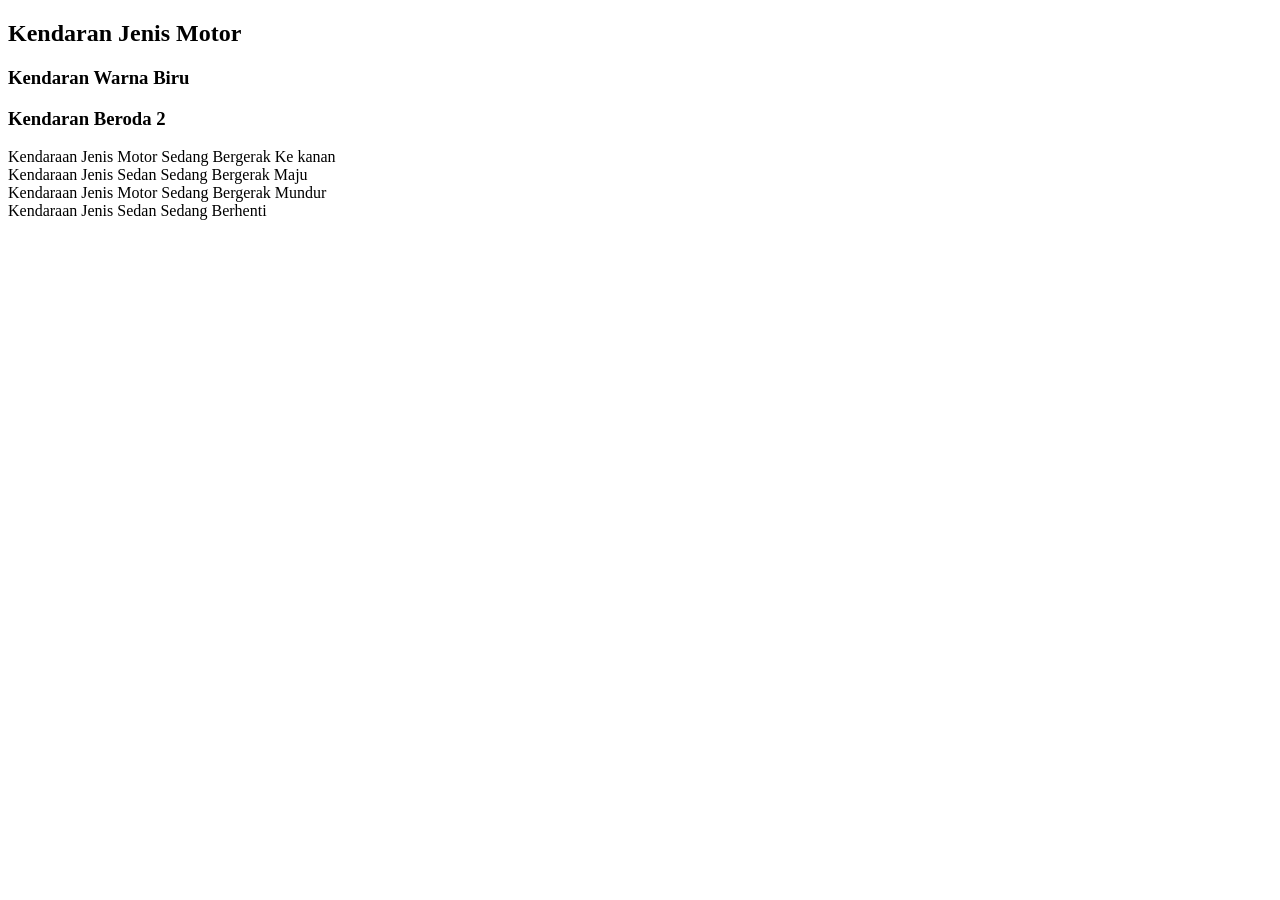
<file: web-javascript/belajar-object.html>
<!DOCTYPE html>
<html lang="en">
<head>
    <meta charset="UTF-8">
    <meta name="viewport" content="width=device-width, initial-scale=1.0">
    <title>Belajar Object</title>
</head>
<body>
    <script type="text/javascript" src="script.js"></script>
</body>
</html>
</file>
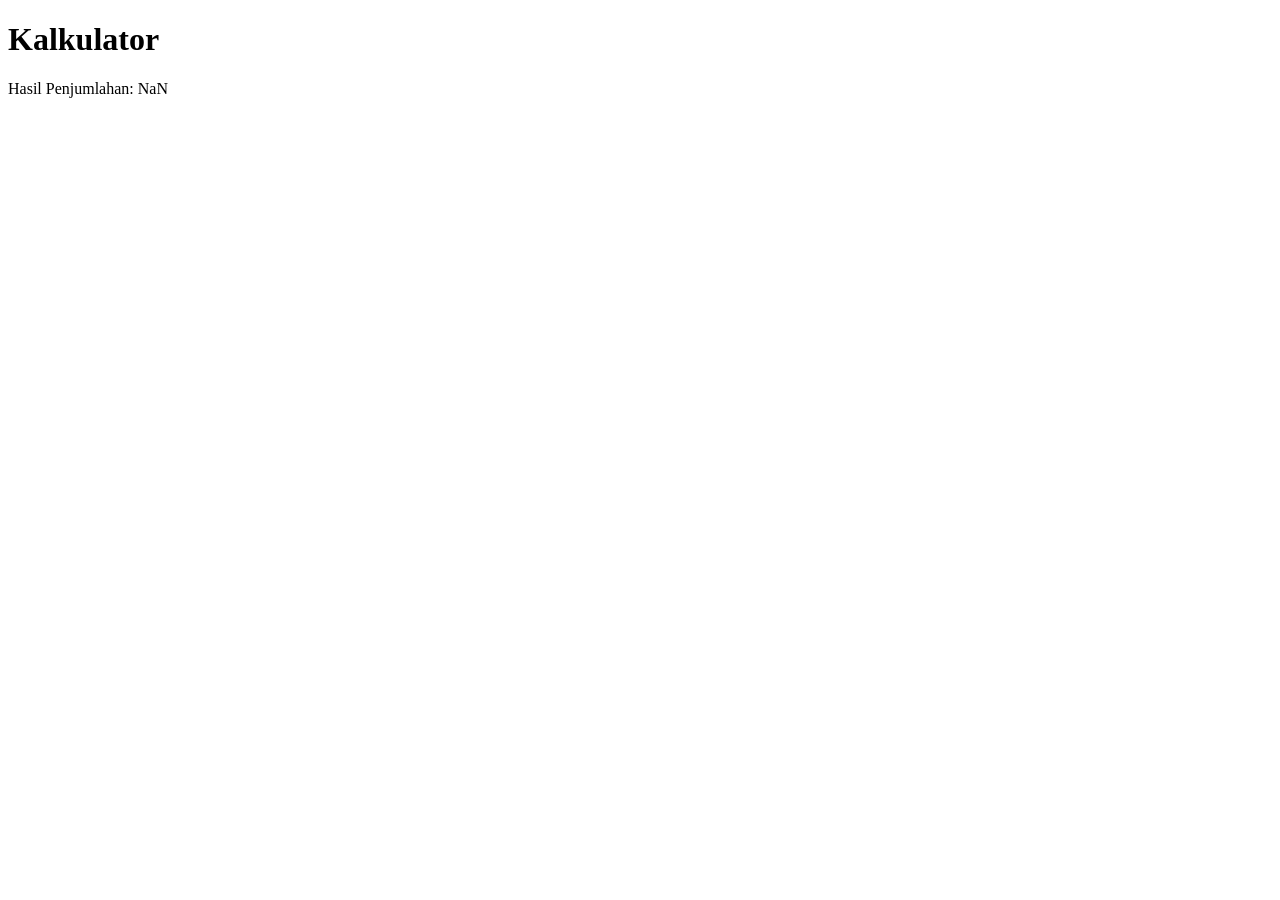
<file: web-javascript/kalkulator-js.html>
<!DOCTYPE html>
<html lang="en">
<head>
    <meta charset="UTF-8">
    <meta name="viewport" content="width=device-width, initial-scale=1.0">
    <title>Kalkulator</title>
</head>
<body>

    <h1>Kalkulator</h1>

    <script type="text/javascript">
        let angka1 = prompt("Masukkan angka pertama:");
        let angka2 = prompt("Masukkan angka kedua:");

        //menjumlahkan kedua angka
        let penjumlahan = parseFloat(angka1) + parseFloat(angka2);

        //menampilkan hasil penjumlahan
        document.write("Hasil Penjumlahan: " + penjumlahan);
    </script>   
</body>
</html>
</file>
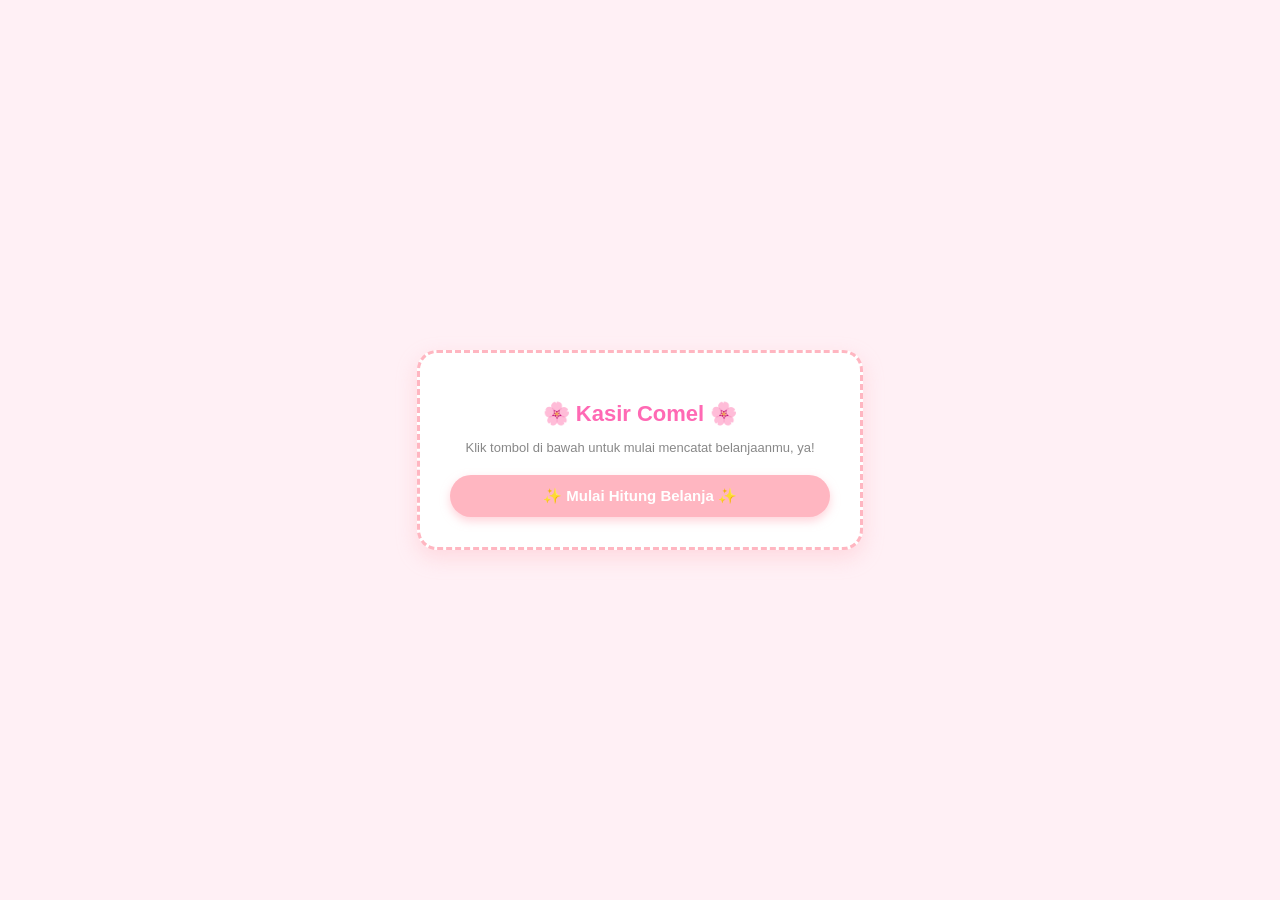
<file: web-javascript/kasir-js.html>
<!DOCTYPE html>
<html lang="id">
<head>
    <meta charset="UTF-8">
    <meta name="viewport" content="width=device-width, initial-scale=1.0">
    <title>Kasir Comel ✨</title>
    <style>
        body {
            font-family: 'Segoe UI', Tahoma, Geneva, Verdana, sans-serif;
            background-color: #fff0f5; /* Lavender blush / pink pastel yang comel */
            display: flex;
            justify-content: center;
            align-items: center;
            height: 100vh;
            margin: 0;
        }

        .kotak-utama {
            background: #ffffff;
            width: 380px;
            padding: 30px;
            border-radius: 20px;
            box-shadow: 0 8px 20px rgba(255, 182, 193, 0.4);
            text-align: center;
            border: 3px dashed #ffb6c1;
        }

        h2 {
            color: #ff69b4;
            margin-bottom: 5px;
            font-size: 22px;
        }

        p {
            color: #888888;
            font-size: 13px;
            margin-bottom: 20px;
        }

        button {
            background-color: #ffb6c1;
            color: white;
            border: none;
            padding: 12px 20px;
            border-radius: 25px;
            font-size: 15px;
            font-weight: bold;
            cursor: pointer;
            width: 100%;
            transition: all 0.3s ease;
            box-shadow: 0 4px 10px rgba(255, 182, 193, 0.6);
        }

        button:hover {
            background-color: #ff69b4;
            transform: translateY(-2px);
        }

        #hasilStruk {
            display: none;
            margin-top: 25px;
            background-color: #fffaf0; /* Putih gading hangat */
            color: #555555;
            padding: 15px;
            border-radius: 12px;
            text-align: left;
            font-family: 'Courier New', monospace;
            font-size: 13px;
            line-height: 1.6;
            border: 2px solid #ffe4e1;
        }

        .total-akhir {
            color: #ff1493;
            font-weight: bold;
        }
    </style>
</head>
<body>

<div class="kotak-utama">
    <h2>🌸 Kasir Comel 🌸</h2>
    <p>Klik tombol di bawah untuk mulai mencatat belanjaanmu, ya!</p>
    
    <button onclick="jalankanKasir()">✨ Mulai Hitung Belanja ✨</button>

    <!-- Area Struk Belanja -->
    <div id="hasilStruk"></div>
</div>

<script type="text/javascript">
    function jalankanKasir() {
        // 1, 2, 3. Input nama barang, harga barang, dan jumlah beli (qty)
        let namaBarang = prompt("🌸 Masukkan nama barang belanjaanmu:");
        if (!namaBarang) return; // Berhenti jika dibatalkan

        let hargaBarang = parseFloat(prompt("💰 Masukkan harga barang per satuan:")) || 0;
        let qty = parseInt(prompt("🔢 Masukkan jumlah beli (qty):")) || 0;

        // Validasi input angka
        if (hargaBarang <= 0 || qty <= 0) {
            alert("⚠️ Harga atau jumlah beli tidak boleh kosong/nol ya!");
            return;
        }

        // Perhitungan total kotor
        let totalKotor = hargaBarang * qty;
        let diskon = 0;
        let totalAkhir = totalKotor;

        // 4. Kriteria: Jika pembelian lebih dari 50.000, dapat diskon 10% dari total
        if (totalKotor > 50000) {
            diskon = 0.10 * totalKotor;
            totalAkhir = totalKotor - diskon;
        }

        // Format angka ke format mata uang Rupiah
        const formatRp = (angka) => {
            return angka.toLocaleString('id-ID');
        };

        // 5. Membuat tampilan struk belanja yang rapi dan manis
        let struk = `----------------------------------------<br>`;
        struk += `&nbsp;&nbsp;&nbsp;&nbsp;&nbsp;&nbsp;&nbsp;&nbsp;&nbsp;✨ STRUK BELANJA ✨<br>`;
        struk += `----------------------------------------<br>`;
        struk += `Nama Barang : ${namaBarang}<br>`;
        struk += `Harga Satuan: Rp ${formatRp(hargaBarang)}<br>`;
        struk += `Jumlah Beli : ${qty}<br>`;
        struk += `Total Kotor : Rp ${formatRp(totalKotor)}<br>`;

        if (diskon > 0) {
            struk += `Diskon 10%  : -Rp ${formatRp(diskon)} <span style="color:#ff69b4;">(Hemat!)</span><br>`;
        }

        struk += `----------------------------------------<br>`;
        struk += `<span class="total-akhir">Total Bayar : Rp ${formatRp(totalAkhir)}</span><br>`;
        struk += `----------------------------------------<br>`;
        struk += `<center style="color: #ff69b4; font-weight: bold;">💖 Terima Kasih, Senang Melayanimu! 💖</center>`;

        // Menampilkan hasil struk ke dalam kotak web
        let kotakStruk = document.getElementById("hasilStruk");
        kotakStruk.innerHTML = struk;
        kotakStruk.style.display = "block";
    }
</script>

</body>
</html>
</file>
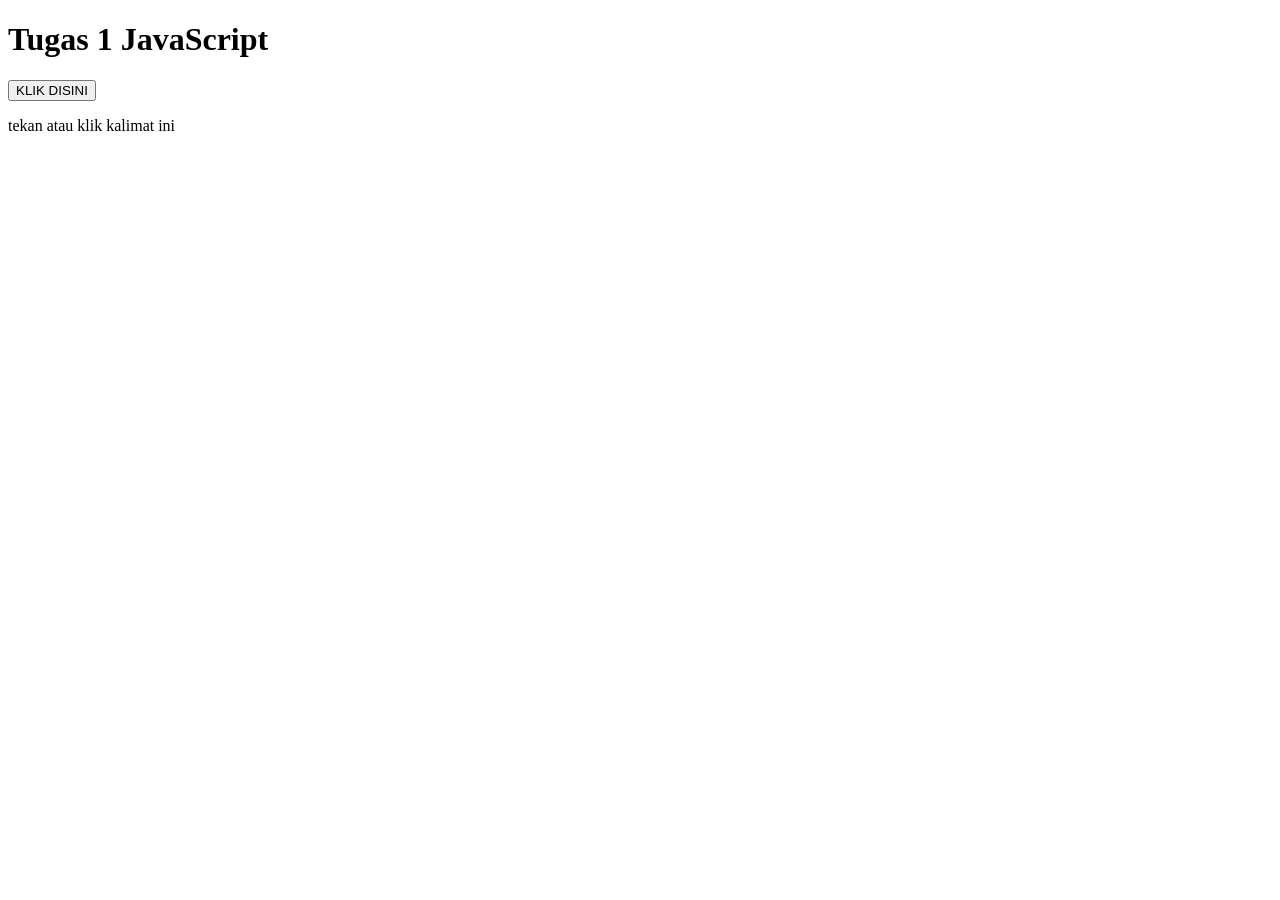
<file: web-javascript/tugas1-js.html>
<!DOCTYPE html>
<html lang="en">
<head>
    <meta charset="UTF-8">
    <meta name="viewport" content="width=device-width, initial-scale=1.0">
    <title>Document</title>
</head>
<body>
    <h1>Tugas 1 JavaScript</h1>

    <!-- penulisan js dengan inline -->
     <button onclick="alert('Tombol di tekan!')
     ">KLIK DISINI</button>

     <p onclick="alert('kalimat ini di klik')">tekan atau klik kalimat ini</p>

<!-- contoh penulisan js eksternal js -->
    <skript type="text/javascript" src="my.js">
    </skript>
</body>
</html>
</file>
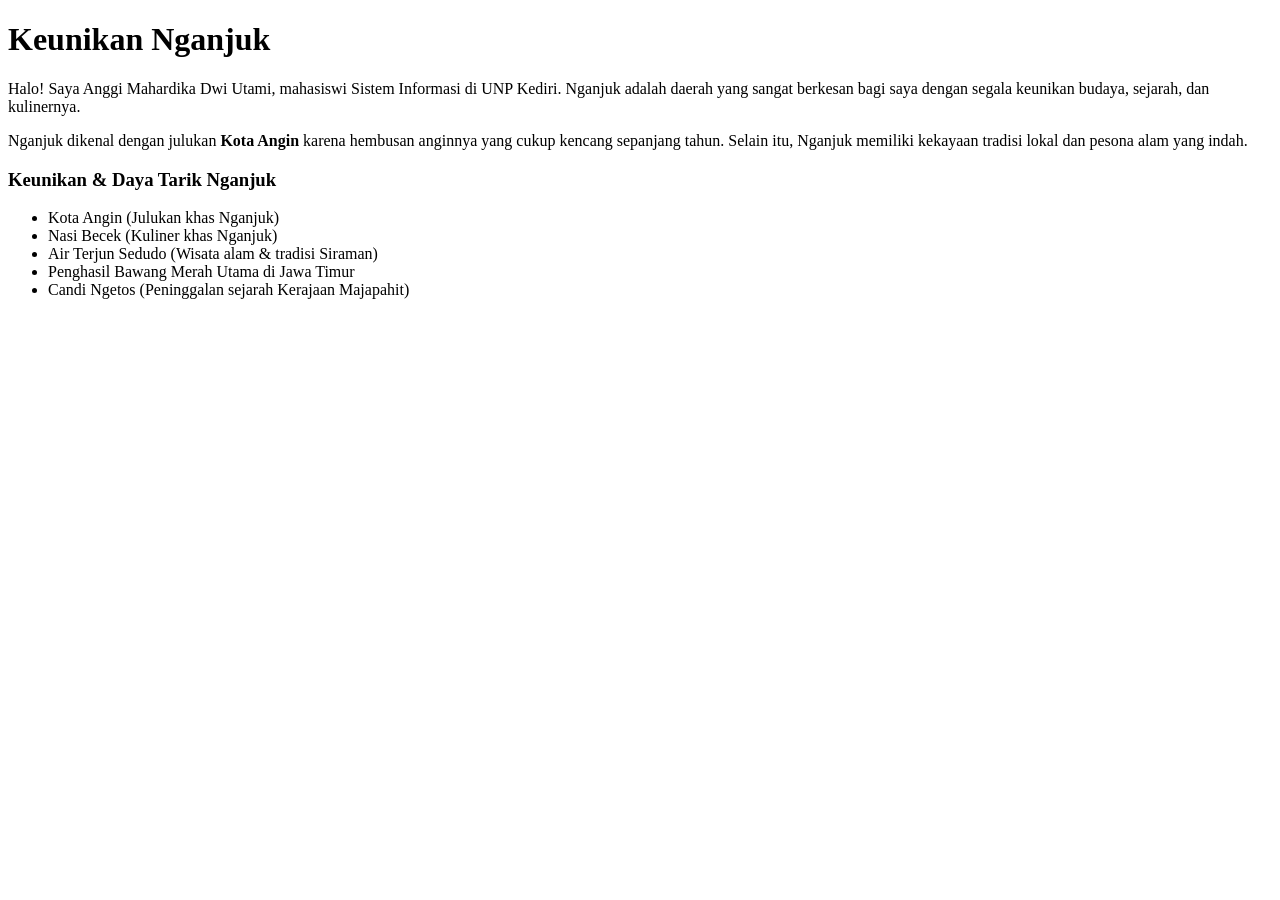
<file: web-javascript/tugas10-js.html>
<!DOCTYPE html>
<html lang="en">
<head>
    <meta charset="UTF-8">
    <meta name="viewport" content="width=device-width, initial-scale=1.0">
    <title>Keunikan Nganjuk</title>
</head>
<body>
     <h1 id="judul">Keunikan Nganjuk </h1>

    <p id="paragraf1">Halo! Saya Anggi Mahardika Dwi Utami, mahasiswi Sistem Informasi di UNP Kediri. Nganjuk adalah daerah yang sangat berkesan bagi saya dengan segala keunikan budaya, sejarah, dan kulinernya.</p>

    <p id="paragraf2">Nganjuk dikenal dengan julukan <strong>Kota Angin</strong> karena hembusan anginnya yang cukup kencang sepanjang tahun. Selain itu, Nganjuk memiliki kekayaan tradisi lokal dan pesona alam yang indah.</p>

    <h3 class="daftar">Keunikan & Daya Tarik Nganjuk</h3>
    <ul>
        <li>Kota Angin (Julukan khas Nganjuk)</li>
        <li>Nasi Becek (Kuliner khas Nganjuk)</li>
        <li>Air Terjun Sedudo (Wisata alam & tradisi Siraman)</li>
        <li>Penghasil Bawang Merah Utama di Jawa Timur</li>
        <li>Candi Ngetos (Peninggalan sejarah Kerajaan Majapahit)</li>
    </ul>
    <script>
        let list=document.querySelectorAll('li');
        console.log(list);
</script>
</body>
</html>
</file>
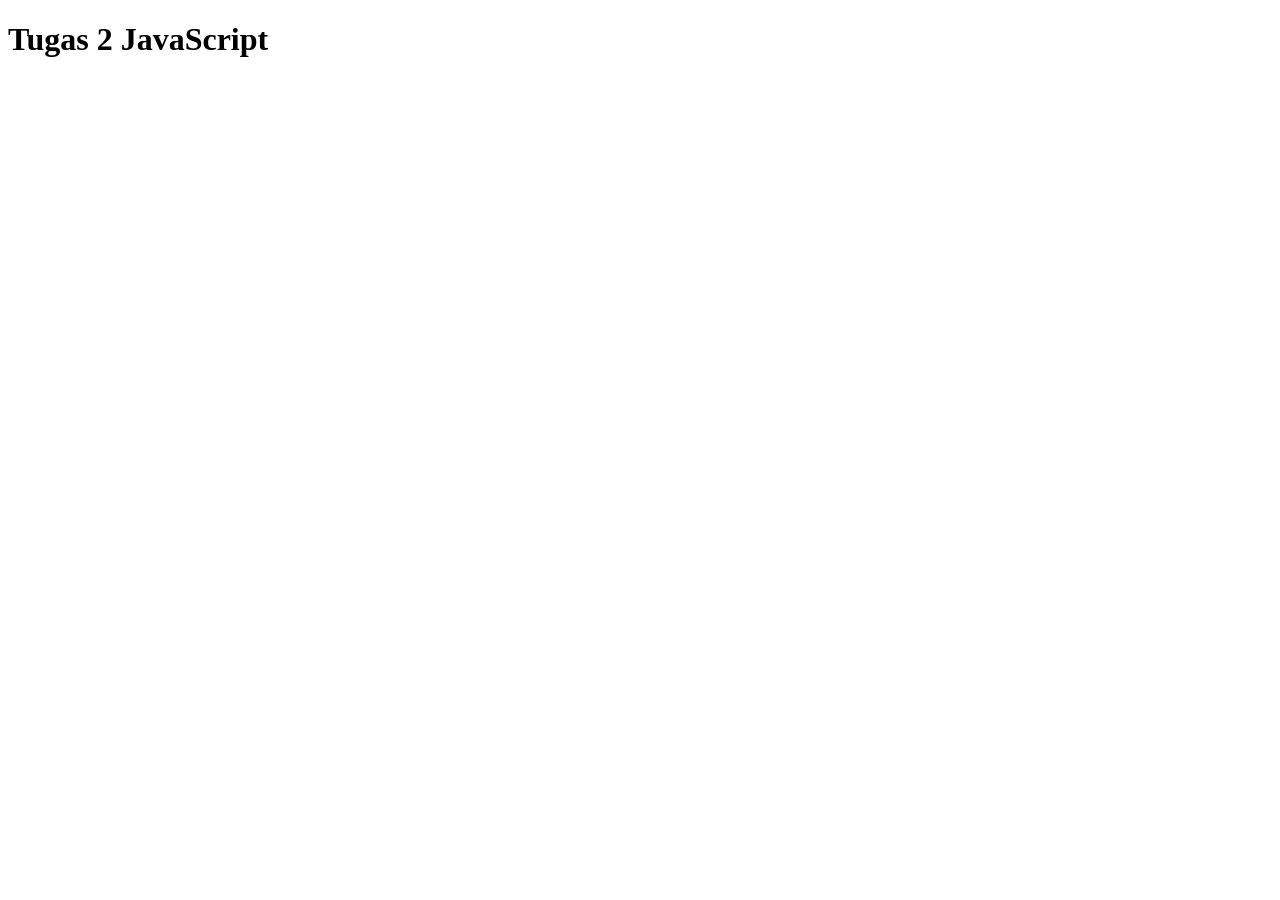
<file: web-javascript/tugas2-js.html>
<!DOCTYPE html>
<html lang="en">
<head>
    <meta charset="UTF-8">
    <meta name="viewport" content="width=device-width, initial-scale=1.0">
    <title>Tugas 2 JavaScript</title>
</head>
<body>
    <h1>Tugas 2 JavaScript</h1>

    <script type="text/javascript">
        //js bersifat dynamic typing
        //untuk variabel tidak perlu mendeklarasikan tipe data
        var nama = "Anggi Mahardika";
        var umur = 21;
        let alamat = "Nganjuk, Jawa Timur";
        //untuk konstanta tidak bisa diubah nilainya
        const PHI = 3.14;

        //menampilkan data ke console
        console.log(nama);
        console.log(umur);
        console.log(alamat);

    </script>
</body>
</html>
</file>
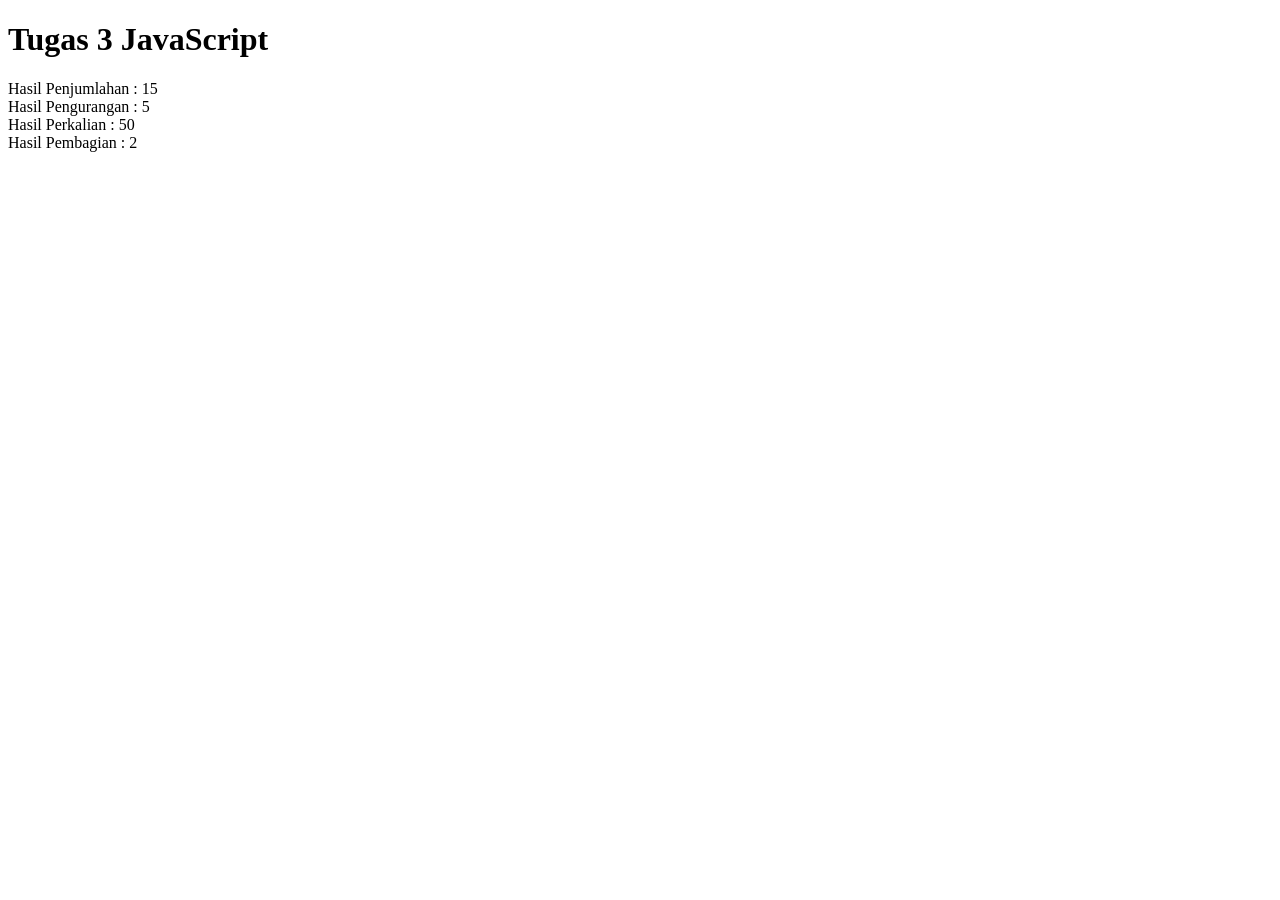
<file: web-javascript/tugas3-js.html>
<!DOCTYPE html>
<html lang="en">
<head>
    <meta charset="UTF-8">
    <meta name="viewport" content="width=device-width, initial-scale=1.0">
    <title>Tugas 3 JavaScript</title>
</head>
<body>
    <h1>Tugas 3 JavaScript</h1>

    <script type="text/javascript">
        let angka1 = 10;
        let angka2 = 5;

        //penjumlahan
        let hasil = angka1 + angka2;
        document.write("Hasil Penjumlahan : " + hasil + "<br>");

        //pengurangan
        hasil = angka1 - angka2;
        document.write("Hasil Pengurangan : " + hasil + "<br>");

        //perkalian
        hasil = angka1 * angka2;
        document.write("Hasil Perkalian : " + hasil + "<br>");

        //pembagian
        hasil = angka1 / angka2;
        document.write("Hasil Pembagian : " + hasil + "<br>");
    </script>
</body>
</html>
</file>
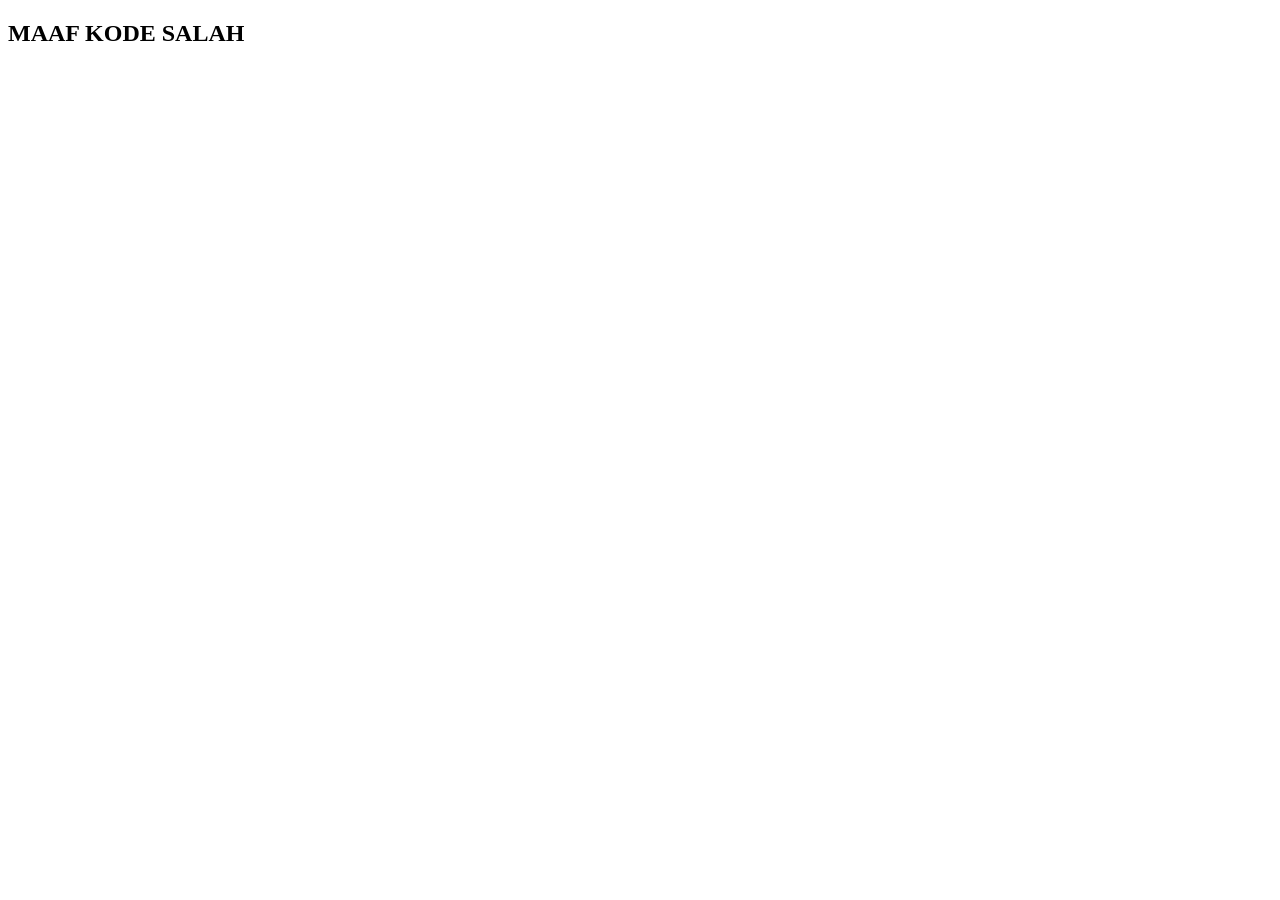
<file: web-javascript/tugas4-js.html>
<!DOCTYPE html>
<html lang="en">
<head>
    <meta charset="UTF-8">
    <meta name="viewport" content="width=device-width, initial-scale=1.0">
    <title>Percabangan SWITCH</title>
</head>
<body>
    <script type="text/javascript">
        var hari = prompt('Masukan Kode Hari [1 s/d 7]');
 
        switch(hari) {
            case "1" : 
            document.write('<h2>SENIN</h2>');
            break;
            case "2" : 
            document.write('<h2>SELASA</h2>');
            break;
            case "3" : 
            document.write('<h2>RABU</h2>');
            break;
            case "4" : 
            document.write('<h2>KAMIS</h2>');
            break;
            case "5" : 
            document.write('<h2>JUMAT</h2>');
            break;
            case "6": 
            document.write('<h2>SABTU</h2>');
            break;
            case "7" : 
            document.write('<h2>MINGGU</h2>');
            break;
            default :
            document.write('<h2>MAAF KODE SALAH</h2>');
        }
    </script>
</body>
</html>
</file>
<file: web-css/css/style.css>
/* membuat body berwarna abu abu dan fontnya bertipe arial sans-serif ukuran 16px */
body {
    background-color:cadetblue;
    font-family: Arial, sans-serif;
    font-size: 16px;
}

/* membuat canvas putih ditengah */
.container {
    background-color: white;
    margin: 0 auto;
    width: 800px;
}

/* mengatur jarak dalam header */
.header {
    padding-top: 20px;
    padding-right: 20px;
    padding-left: 20px;
}

/* mengatur judul */
.header .judul {
    font-size: 40px;
    font-weight: bold;   
    margin-bottom: 5px;
}

/* Untuk navigasi atau menu atas */

.nav {
    padding: 10px ;
}

.nav li {
    /* membuat list menu navigasi menjadi horizontal dan mengatur jarak antar menu */
    display: inline-block;
    margin-right: 20px;
    margin-top: 10px;
}

/* mengatur link navigasi */
.nav li a {
    /* untuk mengilangkan garis bawah pada link navigasi dan mengatur warna link animasi */
    text-decoration: none;
    color: rgb(66, 66, 183);  
} 

/* membuat animasi saat link disorot dengan mengubah warna link menjadi merah dan menambahkan transisi */
.nav li a:hover {
    background-color:blue;
    color: white;
    transition: 0.3s;
}

/* untuk css banner */
.banner {
    height: 400px;
    /* background-color: skyblue; */
    /* berikan file gambar */
    background-image: url('../img/banner.jpg');
    /* atur ukuran gambar */
    background-size: cover;
    /* mengatur posisi gambar horizontal dan vertikal*/
    background-position: 0px - 150px;
    /* mengatur garis tepi tebal jenis warna */
    border-top: 5px solid rgb(138, 138, 214);
    border-bottom: 5px solid rgb(138, 138, 214);
}
/* untuk isi */
.isi {
    padding: 20px;
}

.isi h2 {
    font-size: 30px;
    font-weight: bold;
}

.isi .penulis {
    font-size: 14px;
    /* agar tampak naik */
    margin-top: -10px;
}

.isi .penulis a {
    text-decoration: none;
    color: purple;
}

.isi p {
    font-size: 16px;
    margin-bottom: 10px;
}

/* untuk footer */
.footer {
    background-color: rgb(138, 138, 214);
    height:50px;
    padding: 2px;
    
}

.footer .copyright {
    font-size: 16px;
    color: white;
    text-align: center;
}
</file>
<file: tugas 3/style.css>
/* untuk H1 warna merah dan ukuran font 30px */
h1 {
    color: red;
    font-size: 30px;
}

/* untuk P warna hijau dan ukuran font 50px */
p {
    color: green;
    font-size: 50px;
}

/* untuk H2 warna biru dan ukuran font 20px */
h2 {
    color: blue;
    font-size: 20px;
}
</file>
